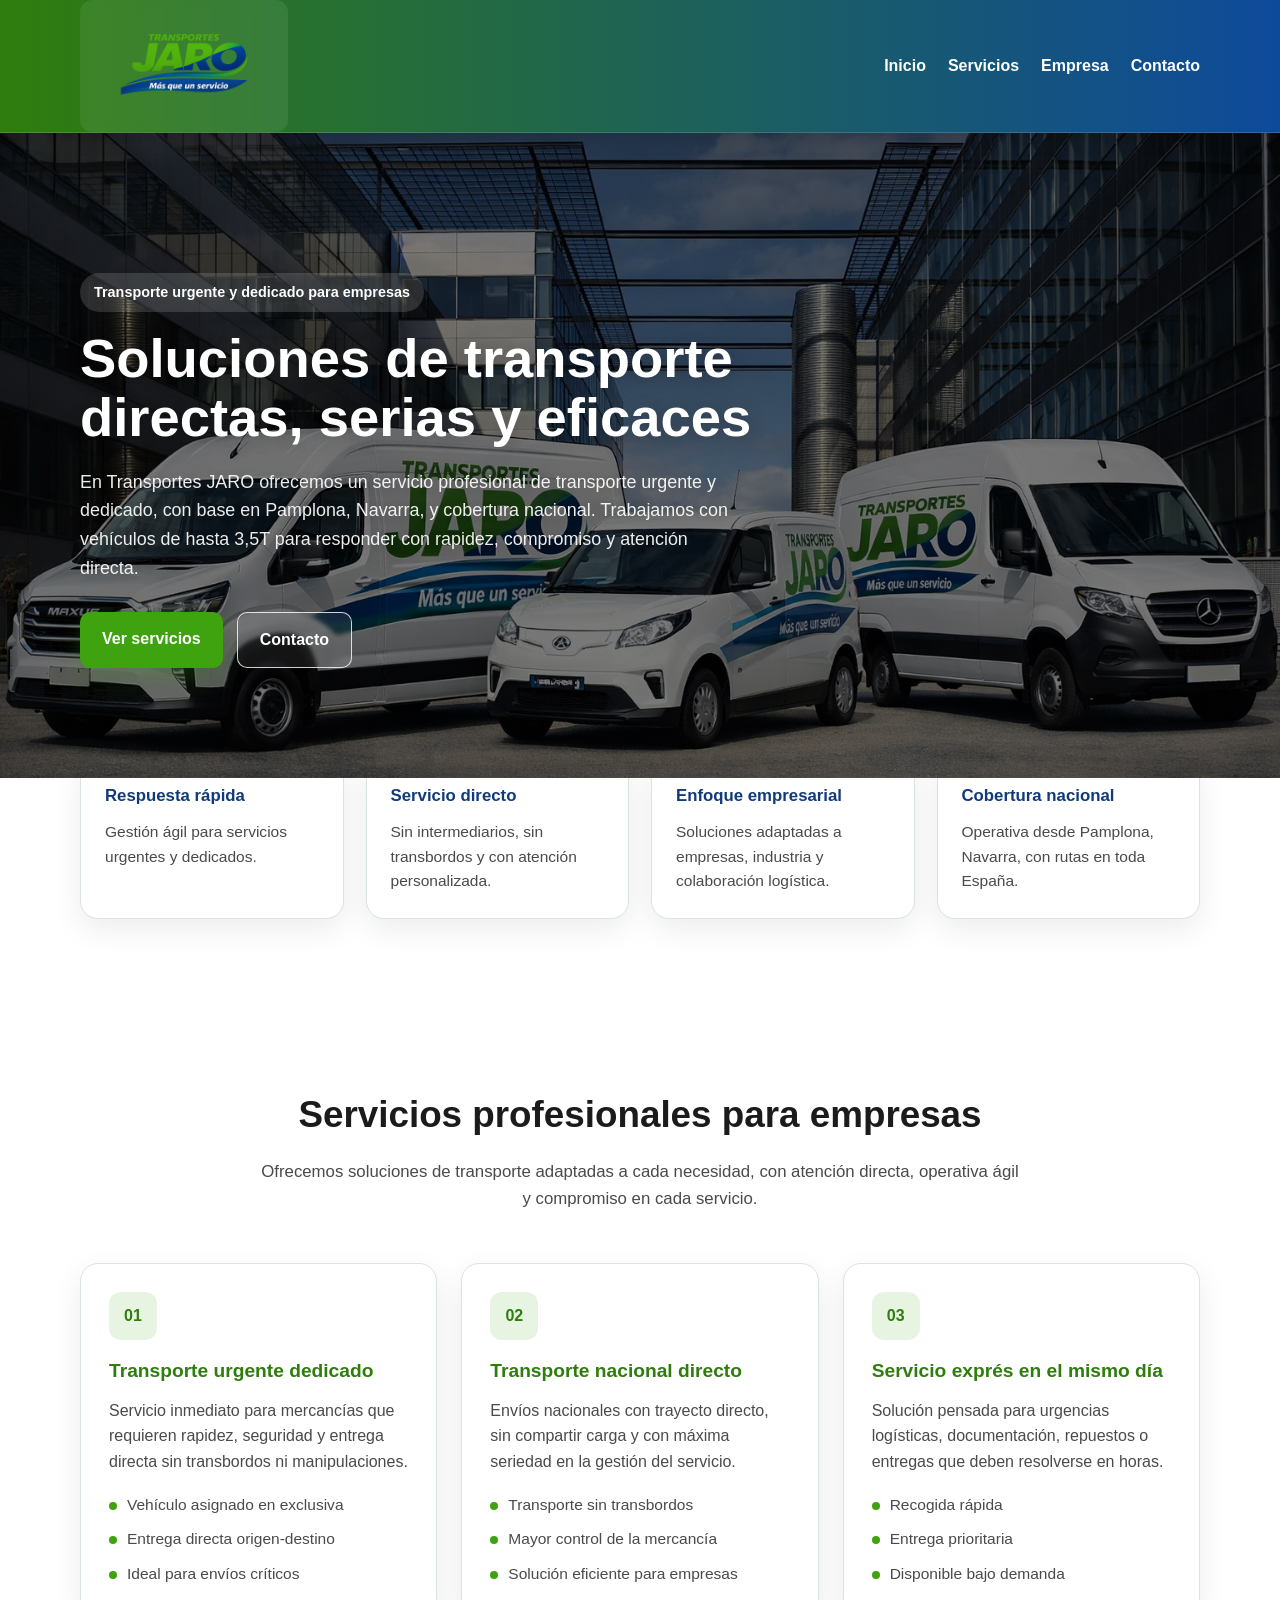
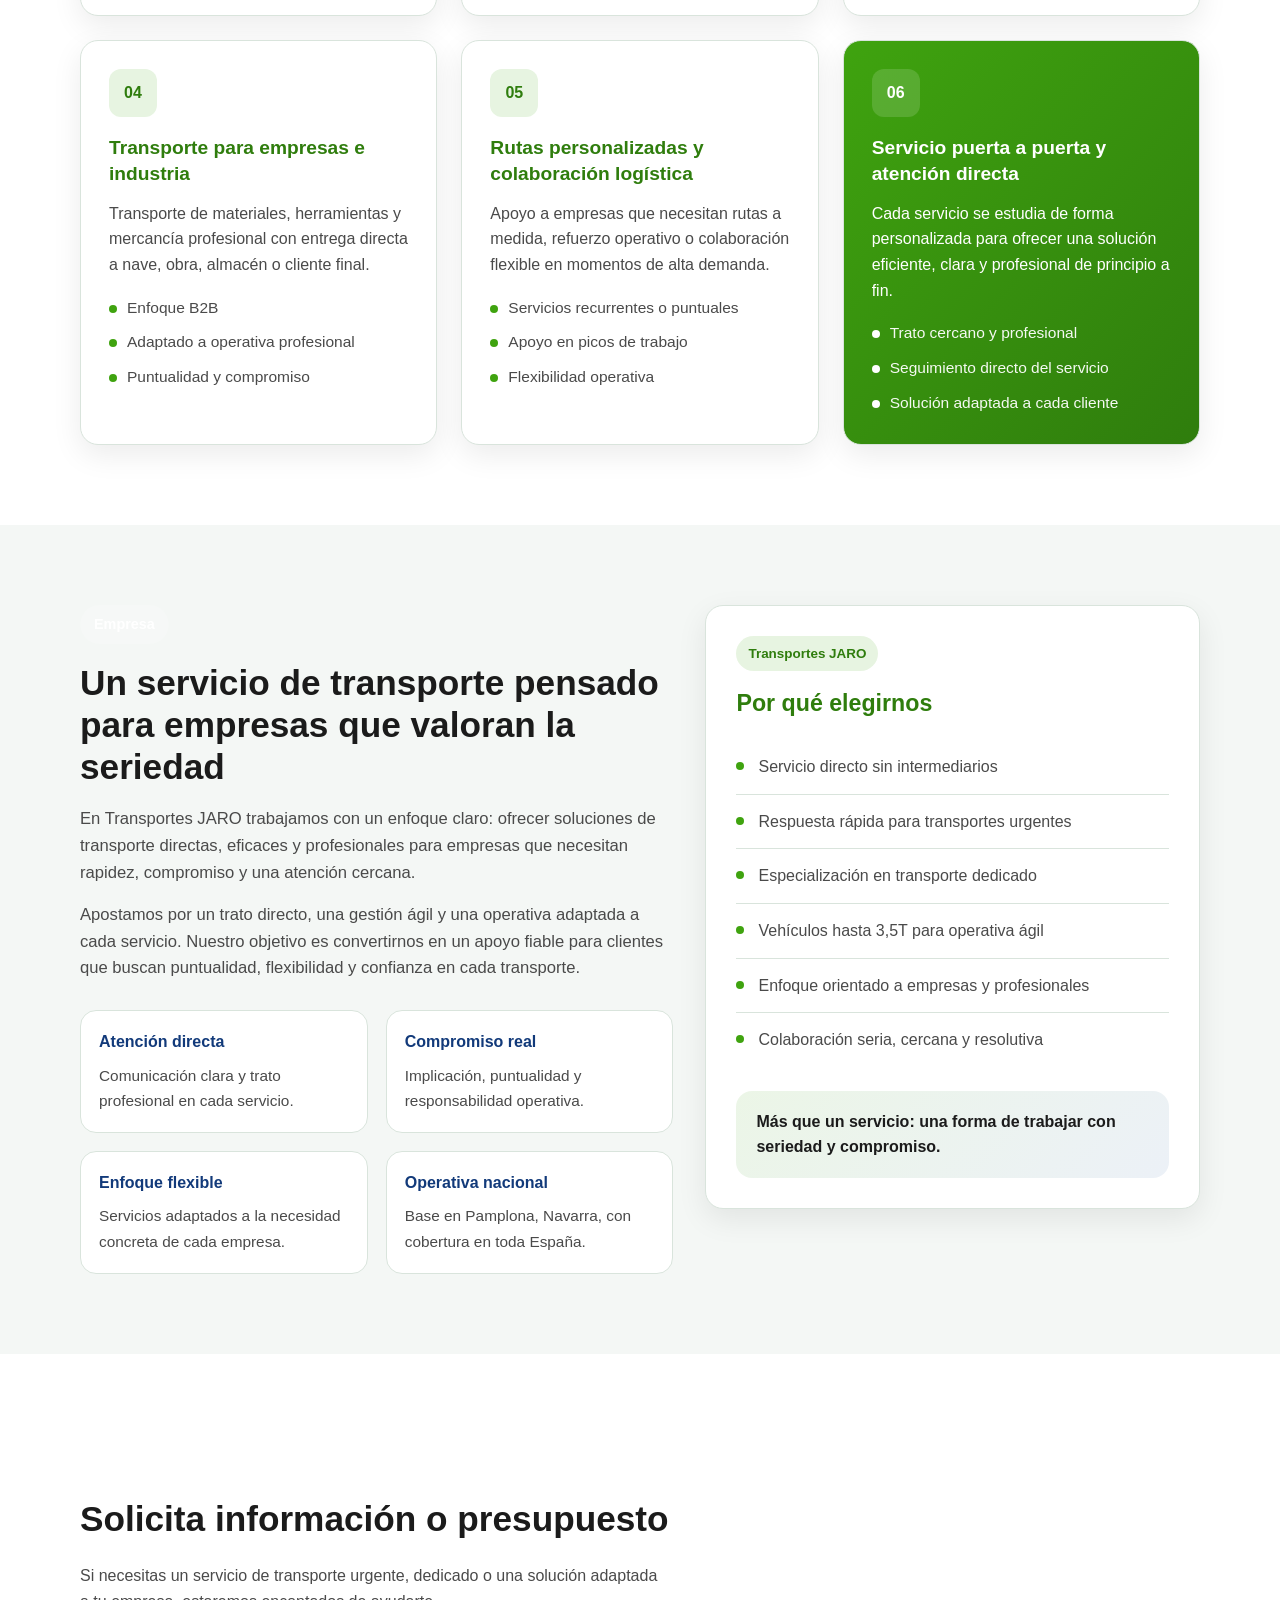
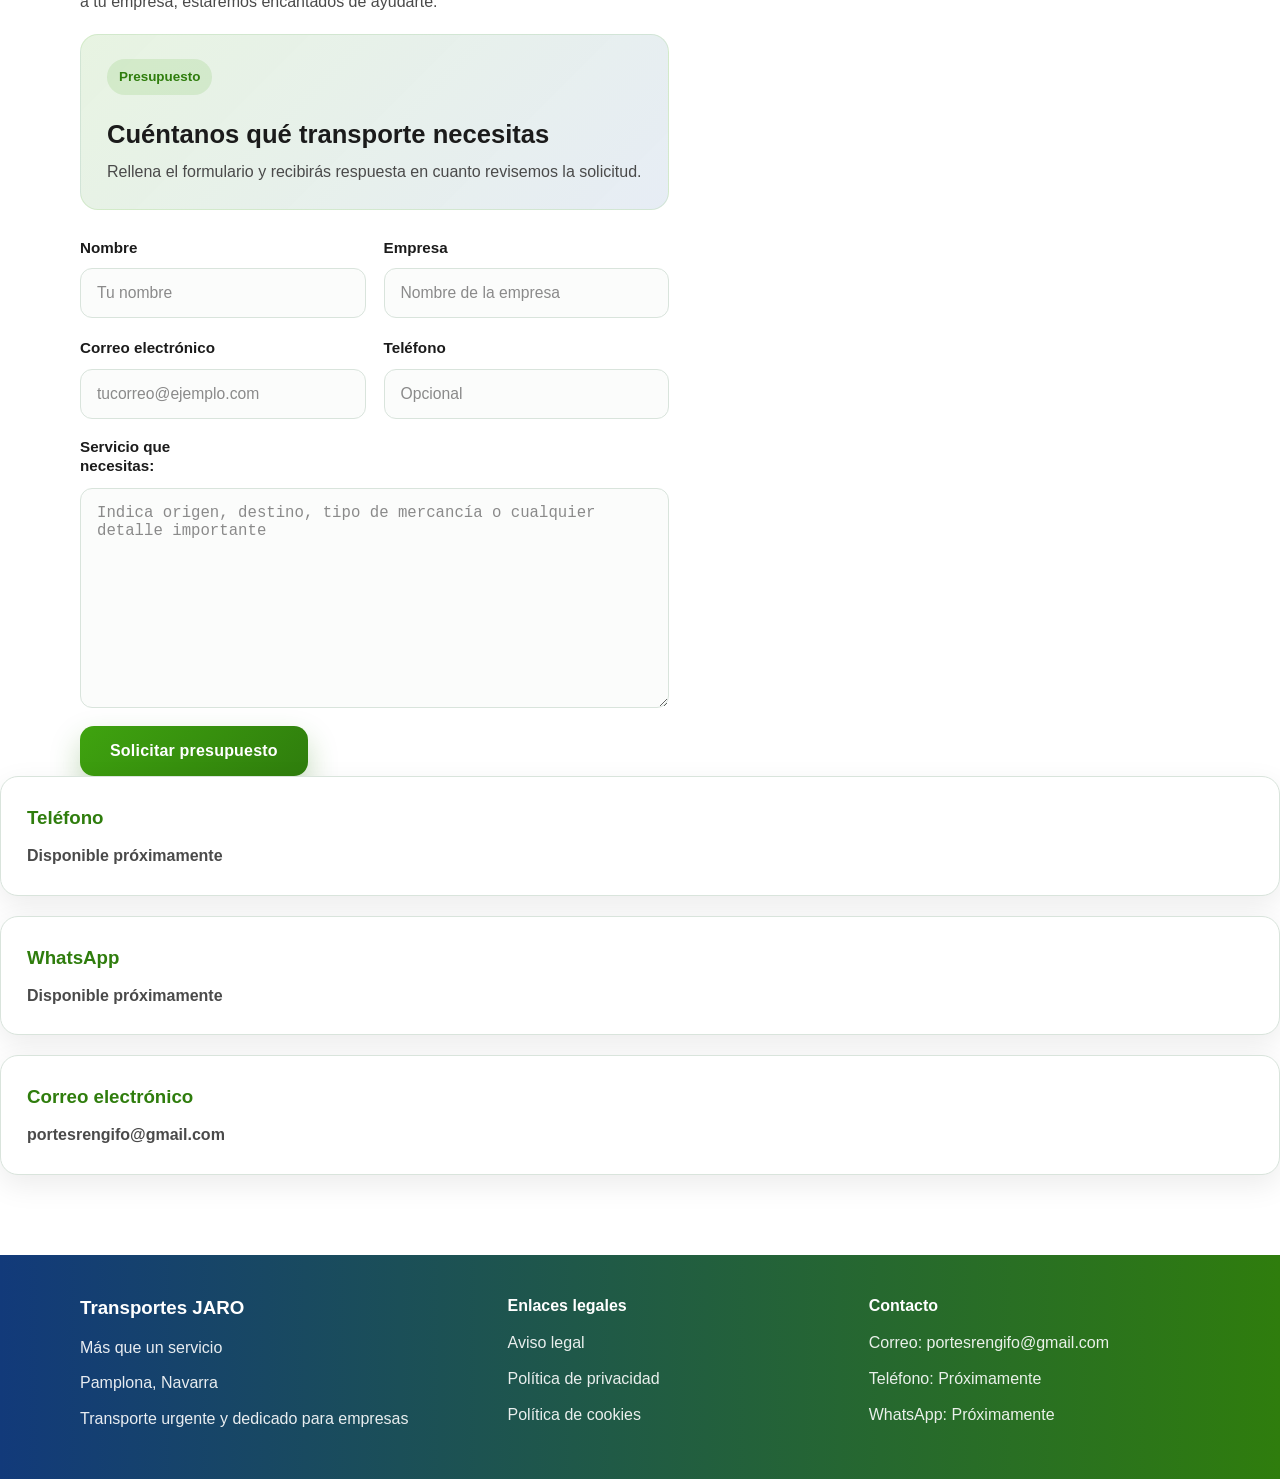
<file: index.html>
<!DOCTYPE html>
<html lang="es">
<head>
  <meta charset="UTF-8" />
  <meta name="viewport" content="width=device-width, initial-scale=1.0" />
  <title>Transportes JARO | Más que un servicio</title>
  <meta
    name="description"
    content="Transportes JARO ofrece transporte urgente y dedicado para empresas, con cobertura nacional desde Pamplona, Navarra. Servicio serio, directo y profesional con vehículos hasta 3,5T."
  />
  <link rel="stylesheet" href="styles.css" />
</head>
<body>
  <header class="header">
    <div class="container header-content">
      <div class="logo-area">
        <img src="images/logo-jaro.png" alt="Logo Transportes JARO" class="logo-image" />
      </div>

      <nav class="nav">
        <a href="#inicio">Inicio</a>
        <a href="#servicios">Servicios</a>
        <a href="#empresa">Empresa</a>
        <a href="#contacto">Contacto</a>
      </nav>
    </div>
  </header>

  <main>
<section class="hero" id="inicio">
  <div class="container hero-content">
    <div class="hero-text">
      <span class="tag">Transporte urgente y dedicado para empresas</span>
      <h2>Soluciones de transporte directas, serias y eficaces</h2>
      <p>
        En Transportes JARO ofrecemos un servicio profesional de transporte
        urgente y dedicado, con base en Pamplona, Navarra, y cobertura
        nacional. Trabajamos con vehículos de hasta 3,5T para responder con
        rapidez, compromiso y atención directa.
      </p>

      <div class="hero-buttons">
        <a href="#servicios" class="btn btn-primary">Ver servicios</a>
        <a href="#contacto" class="btn btn-secondary">Contacto</a>
      </div>
    </div>
  </div>
</section>

    <section class="trust-strip">
      <div class="container trust-strip-content">
        <div class="trust-item">
          <h3>Respuesta rápida</h3>
          <p>Gestión ágil para servicios urgentes y dedicados.</p>
        </div>

        <div class="trust-item">
          <h3>Servicio directo</h3>
          <p>Sin intermediarios, sin transbordos y con atención personalizada.</p>
        </div>

        <div class="trust-item">
          <h3>Enfoque empresarial</h3>
          <p>Soluciones adaptadas a empresas, industria y colaboración logística.</p>
        </div>

        <div class="trust-item">
          <h3>Cobertura nacional</h3>
          <p>Operativa desde Pamplona, Navarra, con rutas en toda España.</p>
        </div>
      </div>
    </section>

    <section class="services" id="servicios">
      <div class="container">
        <div class="section-heading">
          <span class="section-tag">Servicios</span>
          <h2>Servicios profesionales para empresas</h2>
          <p>
            Ofrecemos soluciones de transporte adaptadas a cada necesidad, con
            atención directa, operativa ágil y compromiso en cada servicio.
          </p>
        </div>

        <div class="services-grid">
          <article class="service-card">
            <div class="service-number">01</div>
            <h3>Transporte urgente dedicado</h3>
            <p>
              Servicio inmediato para mercancías que requieren rapidez, seguridad
              y entrega directa sin transbordos ni manipulaciones.
            </p>
            <ul class="service-list">
              <li>Vehículo asignado en exclusiva</li>
              <li>Entrega directa origen-destino</li>
              <li>Ideal para envíos críticos</li>
            </ul>
          </article>

          <article class="service-card">
            <div class="service-number">02</div>
            <h3>Transporte nacional directo</h3>
            <p>
              Envíos nacionales con trayecto directo, sin compartir carga y con
              máxima seriedad en la gestión del servicio.
            </p>
            <ul class="service-list">
              <li>Transporte sin transbordos</li>
              <li>Mayor control de la mercancía</li>
              <li>Solución eficiente para empresas</li>
            </ul>
          </article>

          <article class="service-card">
            <div class="service-number">03</div>
            <h3>Servicio exprés en el mismo día</h3>
            <p>
              Solución pensada para urgencias logísticas, documentación, repuestos
              o entregas que deben resolverse en horas.
            </p>
            <ul class="service-list">
              <li>Recogida rápida</li>
              <li>Entrega prioritaria</li>
              <li>Disponible bajo demanda</li>
            </ul>
          </article>

          <article class="service-card">
            <div class="service-number">04</div>
            <h3>Transporte para empresas e industria</h3>
            <p>
              Transporte de materiales, herramientas y mercancía profesional con
              entrega directa a nave, obra, almacén o cliente final.
            </p>
            <ul class="service-list">
              <li>Enfoque B2B</li>
              <li>Adaptado a operativa profesional</li>
              <li>Puntualidad y compromiso</li>
            </ul>
          </article>

          <article class="service-card">
            <div class="service-number">05</div>
            <h3>Rutas personalizadas y colaboración logística</h3>
            <p>
              Apoyo a empresas que necesitan rutas a medida, refuerzo operativo o
              colaboración flexible en momentos de alta demanda.
            </p>
            <ul class="service-list">
              <li>Servicios recurrentes o puntuales</li>
              <li>Apoyo en picos de trabajo</li>
              <li>Flexibilidad operativa</li>
            </ul>
          </article>

          <article class="service-card service-card-highlight">
            <div class="service-number service-number-light">06</div>
            <h3>Servicio puerta a puerta y atención directa</h3>
            <p>
              Cada servicio se estudia de forma personalizada para ofrecer una
              solución eficiente, clara y profesional de principio a fin.
            </p>
            <ul class="service-list service-list-light">
              <li>Trato cercano y profesional</li>
              <li>Seguimiento directo del servicio</li>
              <li>Solución adaptada a cada cliente</li>
            </ul>
          </article>
        </div>
      </div>
    </section>

    <section class="about" id="empresa">
      <div class="container about-content">
        <div class="about-text">
          <span class="section-tag">Empresa</span>
          <h2>Un servicio de transporte pensado para empresas que valoran la seriedad</h2>

          <p>
            En Transportes JARO trabajamos con un enfoque claro: ofrecer soluciones
            de transporte directas, eficaces y profesionales para empresas que
            necesitan rapidez, compromiso y una atención cercana.
          </p>

          <p>
            Apostamos por un trato directo, una gestión ágil y una operativa
            adaptada a cada servicio. Nuestro objetivo es convertirnos en un apoyo
            fiable para clientes que buscan puntualidad, flexibilidad y confianza en
            cada transporte.
          </p>

          <div class="about-features">
            <div class="about-feature">
              <strong>Atención directa</strong>
              <span>Comunicación clara y trato profesional en cada servicio.</span>
            </div>

            <div class="about-feature">
              <strong>Compromiso real</strong>
              <span>Implicación, puntualidad y responsabilidad operativa.</span>
            </div>

            <div class="about-feature">
              <strong>Enfoque flexible</strong>
              <span>Servicios adaptados a la necesidad concreta de cada empresa.</span>
            </div>

            <div class="about-feature">
              <strong>Operativa nacional</strong>
              <span>Base en Pamplona, Navarra, con cobertura en toda España.</span>
            </div>
          </div>
        </div>

        <div class="about-list-box">
          <div class="about-list-header">
            <span class="about-mini-tag">Transportes JARO</span>
            <h3>Por qué elegirnos</h3>
          </div>

          <ul>
            <li>Servicio directo sin intermediarios</li>
            <li>Respuesta rápida para transportes urgentes</li>
            <li>Especialización en transporte dedicado</li>
            <li>Vehículos hasta 3,5T para operativa ágil</li>
            <li>Enfoque orientado a empresas y profesionales</li>
            <li>Colaboración seria, cercana y resolutiva</li>
          </ul>

          <div class="about-quote">
            <p>Más que un servicio: una forma de trabajar con seriedad y compromiso.</p>
          </div>
        </div>
      </div>
    </section>

    <section class="contact" id="contacto">
      <div class="container contact-wrapper">
        <div class="contact-intro">
          <span class="section-tag">Contacto</span>
          <h2>Solicita información o presupuesto</h2>
          <p>
            Si necesitas un servicio de transporte urgente, dedicado o una solución
            adaptada a tu empresa, estaremos encantados de ayudarte.
          </p>

          <div class="contact-cta">
            <span class="contact-form-tag">Presupuesto</span>
            <h3>Cuéntanos qué transporte necesitas</h3>
            <p>Rellena el formulario y recibirás respuesta en cuanto revisemos la solicitud.</p>
          </div>


            <form action="https://formsubmit.co/portesrengifo@gmail.com" method="POST" class="contact-form">
              <input type="hidden" name="_captcha" value="false">
              <input type="hidden" name="_next" value="https://tupagina.com/gracias.html">

              <div class="form-row">
                <div class="form-group">
                  <label for="nombre">Nombre</label>
                  <input type="text" id="nombre" name="nombre" placeholder="Tu nombre" required>
                </div>

                <div class="form-group">
                  <label for="empresa">Empresa</label>
                  <input type="text" id="empresa" name="empresa" placeholder="Nombre de la empresa">
                </div>
              </div>

              <div class="form-row">
                <div class="form-group">
                  <label for="email">Correo electrónico</label>
                  <input type="email" id="email" name="email" placeholder="tucorreo@ejemplo.com" required>
                </div>

                <div class="form-group">
                  <label for="telefono">Teléfono</label>
                  <input type="text" id="telefono" name="telefono" placeholder="Opcional">
                </div>
              </div>

              <div class="form-group form-group-full">
                <label for="mensaje">Servicio que<br>necesitas:</label>
                <textarea
                  id="mensaje"
                  name="mensaje"
                  placeholder="Indica origen, destino, tipo de mercancía o cualquier detalle importante"
                  required
                ></textarea>
              </div>

              <button type="submit" class="contact-form-button">Solicitar presupuesto</button>
            </form>
          </div>
        </div>

        <div class="contact-cards">
          <div class="contact-card">
            <h3>Teléfono</h3>
            <p>Disponible próximamente</p>
          </div>

          <div class="contact-card">
            <h3>WhatsApp</h3>
            <p>Disponible próximamente</p>
          </div>

          <div class="contact-card">
            <h3>Correo electrónico</h3>
            <p>portesrengifo@gmail.com</p>
          </div>
        </div>
      </div>
    </section>
  </main>

<footer class="footer">
  <div class="container footer-content">
    <div class="footer-brand">
      <h3>Transportes JARO</h3>
      <p>Más que un servicio</p>
      <p>Pamplona, Navarra</p>
      <p>Transporte urgente y dedicado para empresas</p>
    </div>

    <div class="footer-links">
      <h4>Enlaces legales</h4>
      <a href="aviso-legal.html">Aviso legal</a>
      <a href="privacidad.html">Política de privacidad</a>
      <a href="cookies.html">Política de cookies</a>
    </div>

    <div class="footer-contact">
      <h4>Contacto</h4>
      <p>Correo: portesrengifo@gmail.com</p>
      <p>Teléfono: Próximamente</p>
      <p>WhatsApp: Próximamente</p>
    </div>
  </div>
</footer>

  <script src="script.js"></script>
</body>
</html>
</file>
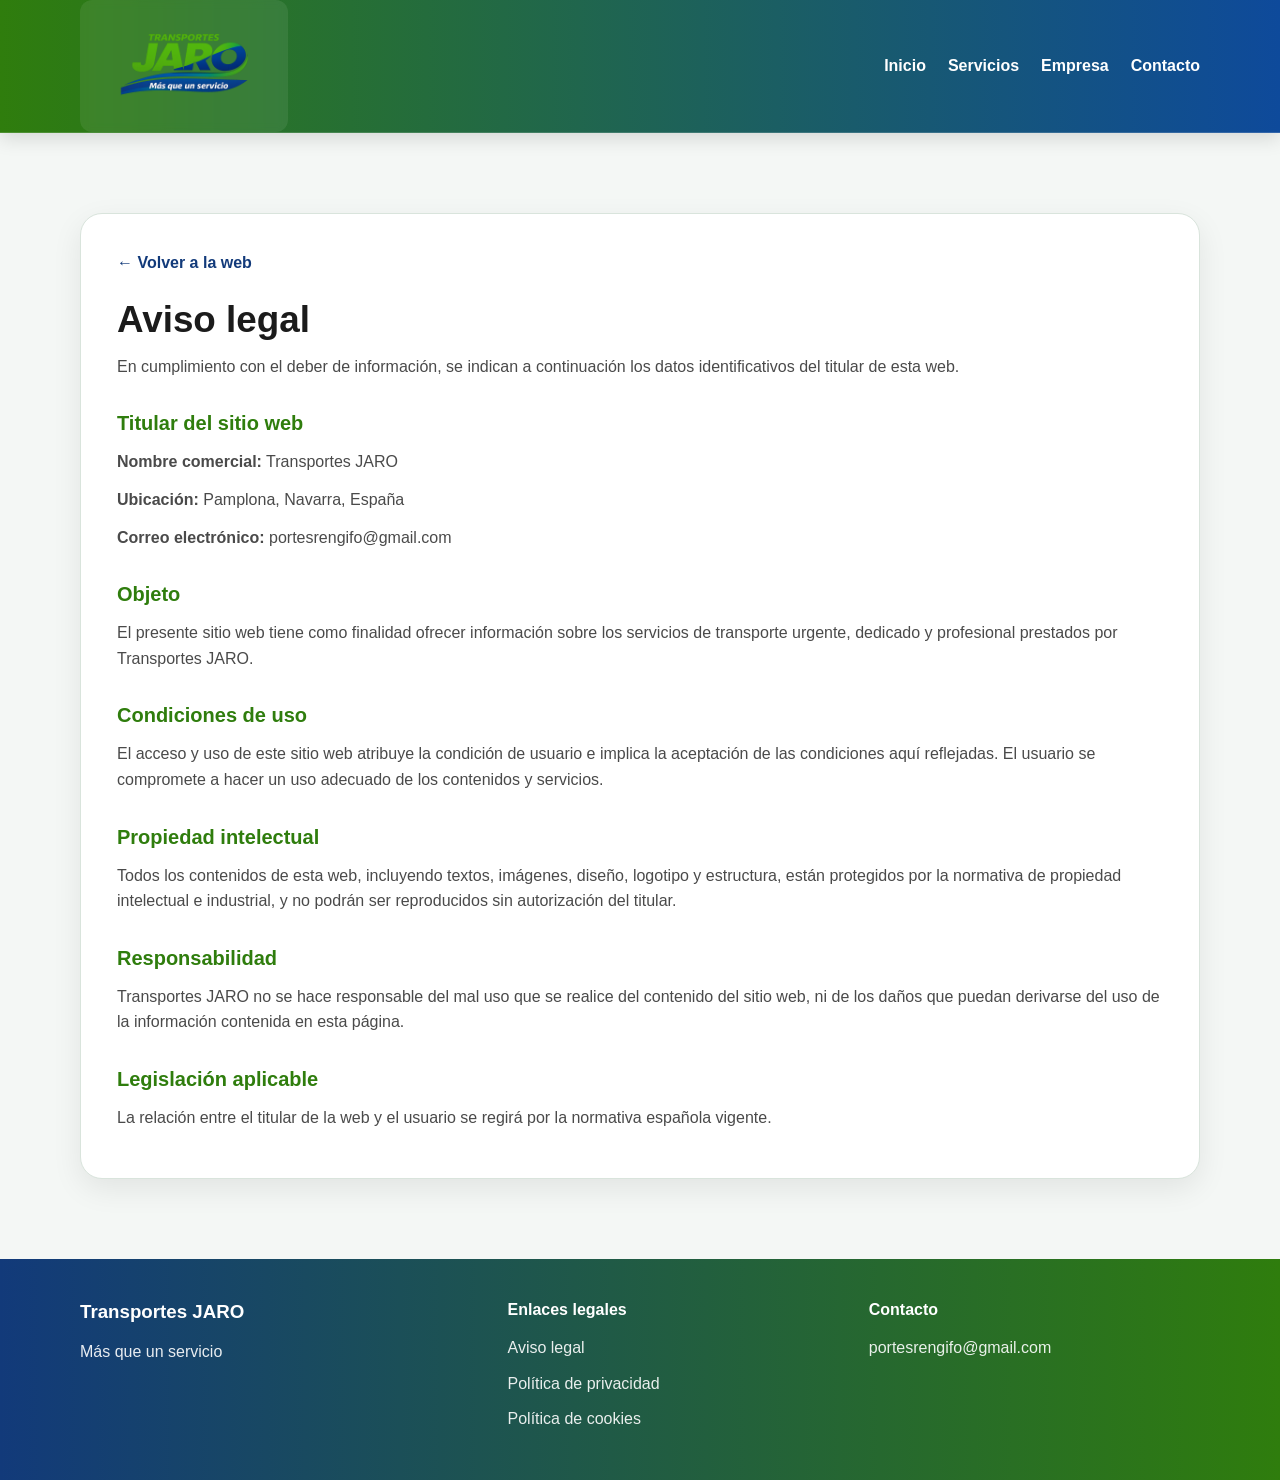
<file: aviso-legal.html>
<!DOCTYPE html>
<html lang="es">
<head>
  <meta charset="UTF-8" />
  <meta name="viewport" content="width=device-width, initial-scale=1.0" />
  <title>Aviso legal | Transportes JARO</title>
  <meta name="description" content="Aviso legal de Transportes JARO." />
  <link rel="stylesheet" href="styles.css" />
</head>
<body>
  <header class="header">
    <div class="container header-content">
      <div class="logo-area">
        <img src="images/logo-jaro.png" alt="Logo Transportes JARO" class="logo-image" />
      </div>

      <nav class="nav">
        <a href="index.html#inicio">Inicio</a>
        <a href="index.html#servicios">Servicios</a>
        <a href="index.html#empresa">Empresa</a>
        <a href="index.html#contacto">Contacto</a>
      </nav>
    </div>
  </header>

  <main class="legal-page">
    <div class="container">
      <div class="legal-box">
        <a href="index.html" class="legal-top-link">← Volver a la web</a>
        <h1>Aviso legal</h1>

        <p>
          En cumplimiento con el deber de información, se indican a continuación
          los datos identificativos del titular de esta web.
        </p>

        <h2>Titular del sitio web</h2>
        <p><strong>Nombre comercial:</strong> Transportes JARO</p>
        <p><strong>Ubicación:</strong> Pamplona, Navarra, España</p>
        <p><strong>Correo electrónico:</strong> portesrengifo@gmail.com</p>

        <h2>Objeto</h2>
        <p>
          El presente sitio web tiene como finalidad ofrecer información sobre
          los servicios de transporte urgente, dedicado y profesional prestados
          por Transportes JARO.
        </p>

        <h2>Condiciones de uso</h2>
        <p>
          El acceso y uso de este sitio web atribuye la condición de usuario e
          implica la aceptación de las condiciones aquí reflejadas. El usuario
          se compromete a hacer un uso adecuado de los contenidos y servicios.
        </p>

        <h2>Propiedad intelectual</h2>
        <p>
          Todos los contenidos de esta web, incluyendo textos, imágenes,
          diseño, logotipo y estructura, están protegidos por la normativa de
          propiedad intelectual e industrial, y no podrán ser reproducidos sin
          autorización del titular.
        </p>

        <h2>Responsabilidad</h2>
        <p>
          Transportes JARO no se hace responsable del mal uso que se realice del
          contenido del sitio web, ni de los daños que puedan derivarse del uso
          de la información contenida en esta página.
        </p>

        <h2>Legislación aplicable</h2>
        <p>
          La relación entre el titular de la web y el usuario se regirá por la
          normativa española vigente.
        </p>
      </div>
    </div>
  </main>

  <footer class="footer">
    <div class="container footer-content">
      <div class="footer-brand">
        <h3>Transportes JARO</h3>
        <p>Más que un servicio</p>
      </div>

      <div class="footer-links">
        <h4>Enlaces legales</h4>
        <a href="aviso-legal.html">Aviso legal</a>
        <a href="privacidad.html">Política de privacidad</a>
        <a href="cookies.html">Política de cookies</a>
      </div>

      <div class="footer-contact">
        <h4>Contacto</h4>
        <p>portesrengifo@gmail.com</p>
      </div>
    </div>
  </footer>
</body>
</html>
</file>
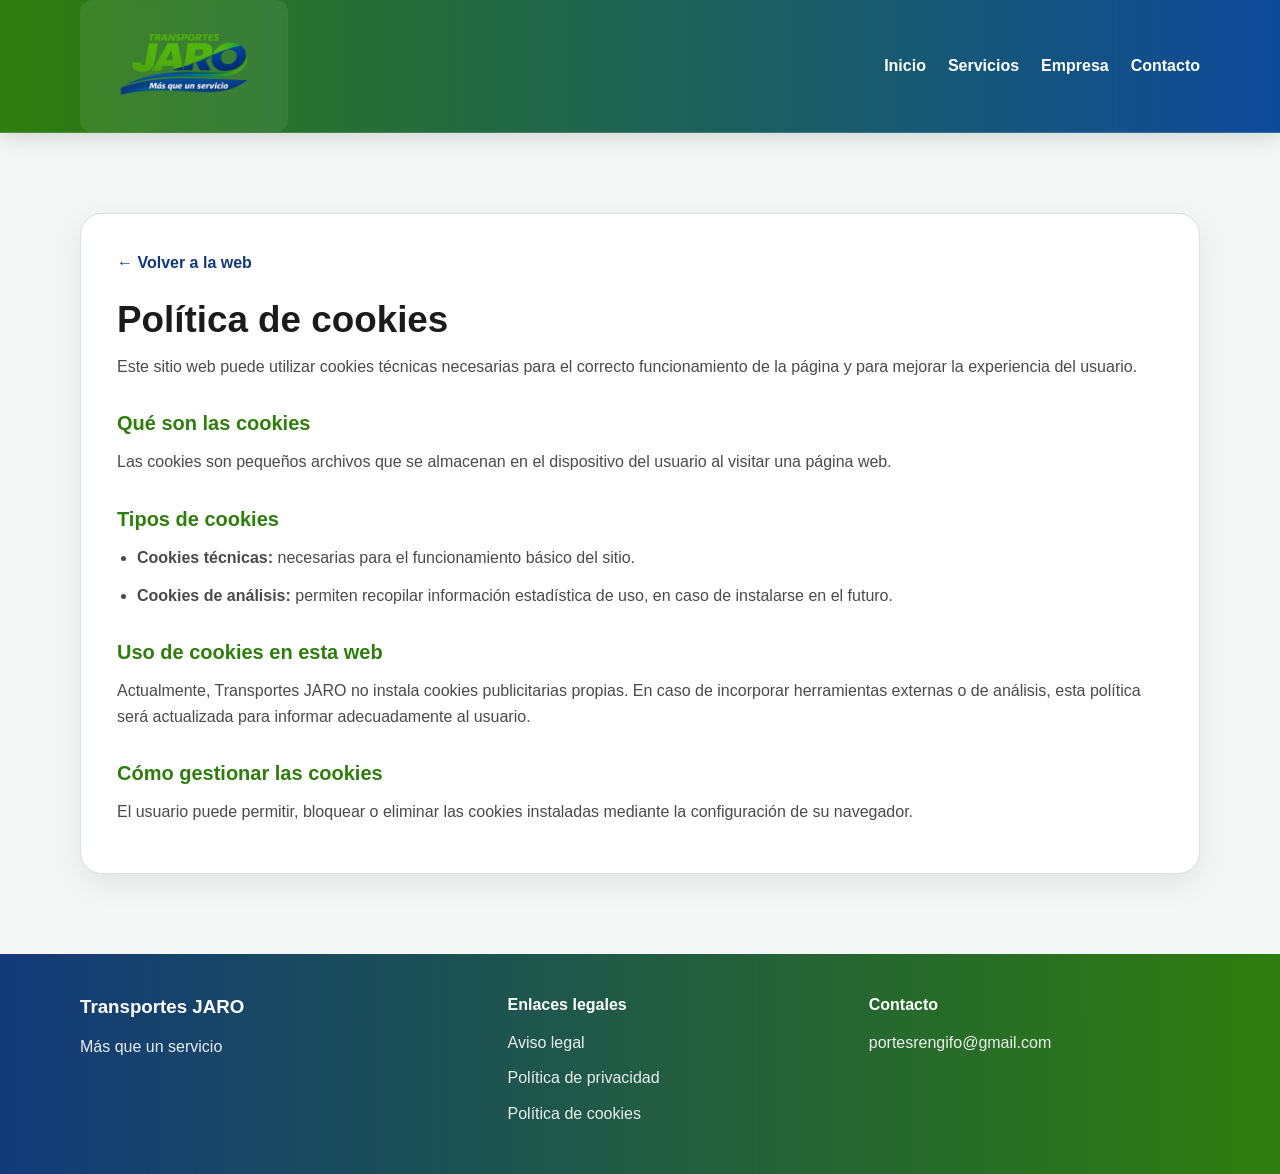
<file: cookies.html>
<!DOCTYPE html>
<html lang="es">
<head>
  <meta charset="UTF-8" />
  <meta name="viewport" content="width=device-width, initial-scale=1.0" />
  <title>Política de cookies | Transportes JARO</title>
  <meta name="description" content="Política de cookies de Transportes JARO." />
  <link rel="stylesheet" href="styles.css" />
</head>
<body>
  <header class="header">
    <div class="container header-content">
      <div class="logo-area">
        <img src="images/logo-jaro.png" alt="Logo Transportes JARO" class="logo-image" />
      </div>

      <nav class="nav">
        <a href="index.html#inicio">Inicio</a>
        <a href="index.html#servicios">Servicios</a>
        <a href="index.html#empresa">Empresa</a>
        <a href="index.html#contacto">Contacto</a>
      </nav>
    </div>
  </header>

  <main class="legal-page">
    <div class="container">
      <div class="legal-box">
        <a href="index.html" class="legal-top-link">← Volver a la web</a>
        <h1>Política de cookies</h1>

        <p>
          Este sitio web puede utilizar cookies técnicas necesarias para el
          correcto funcionamiento de la página y para mejorar la experiencia del
          usuario.
        </p>

        <h2>Qué son las cookies</h2>
        <p>
          Las cookies son pequeños archivos que se almacenan en el dispositivo
          del usuario al visitar una página web.
        </p>

        <h2>Tipos de cookies</h2>
        <ul>
          <li><strong>Cookies técnicas:</strong> necesarias para el funcionamiento básico del sitio.</li>
          <li><strong>Cookies de análisis:</strong> permiten recopilar información estadística de uso, en caso de instalarse en el futuro.</li>
        </ul>

        <h2>Uso de cookies en esta web</h2>
        <p>
          Actualmente, Transportes JARO no instala cookies publicitarias propias.
          En caso de incorporar herramientas externas o de análisis, esta política
          será actualizada para informar adecuadamente al usuario.
        </p>

        <h2>Cómo gestionar las cookies</h2>
        <p>
          El usuario puede permitir, bloquear o eliminar las cookies instaladas
          mediante la configuración de su navegador.
        </p>
      </div>
    </div>
  </main>

  <footer class="footer">
    <div class="container footer-content">
      <div class="footer-brand">
        <h3>Transportes JARO</h3>
        <p>Más que un servicio</p>
      </div>

      <div class="footer-links">
        <h4>Enlaces legales</h4>
        <a href="aviso-legal.html">Aviso legal</a>
        <a href="privacidad.html">Política de privacidad</a>
        <a href="cookies.html">Política de cookies</a>
      </div>

      <div class="footer-contact">
        <h4>Contacto</h4>
        <p>portesrengifo@gmail.com</p>
      </div>
    </div>
  </footer>
</body>
</html>
</file>
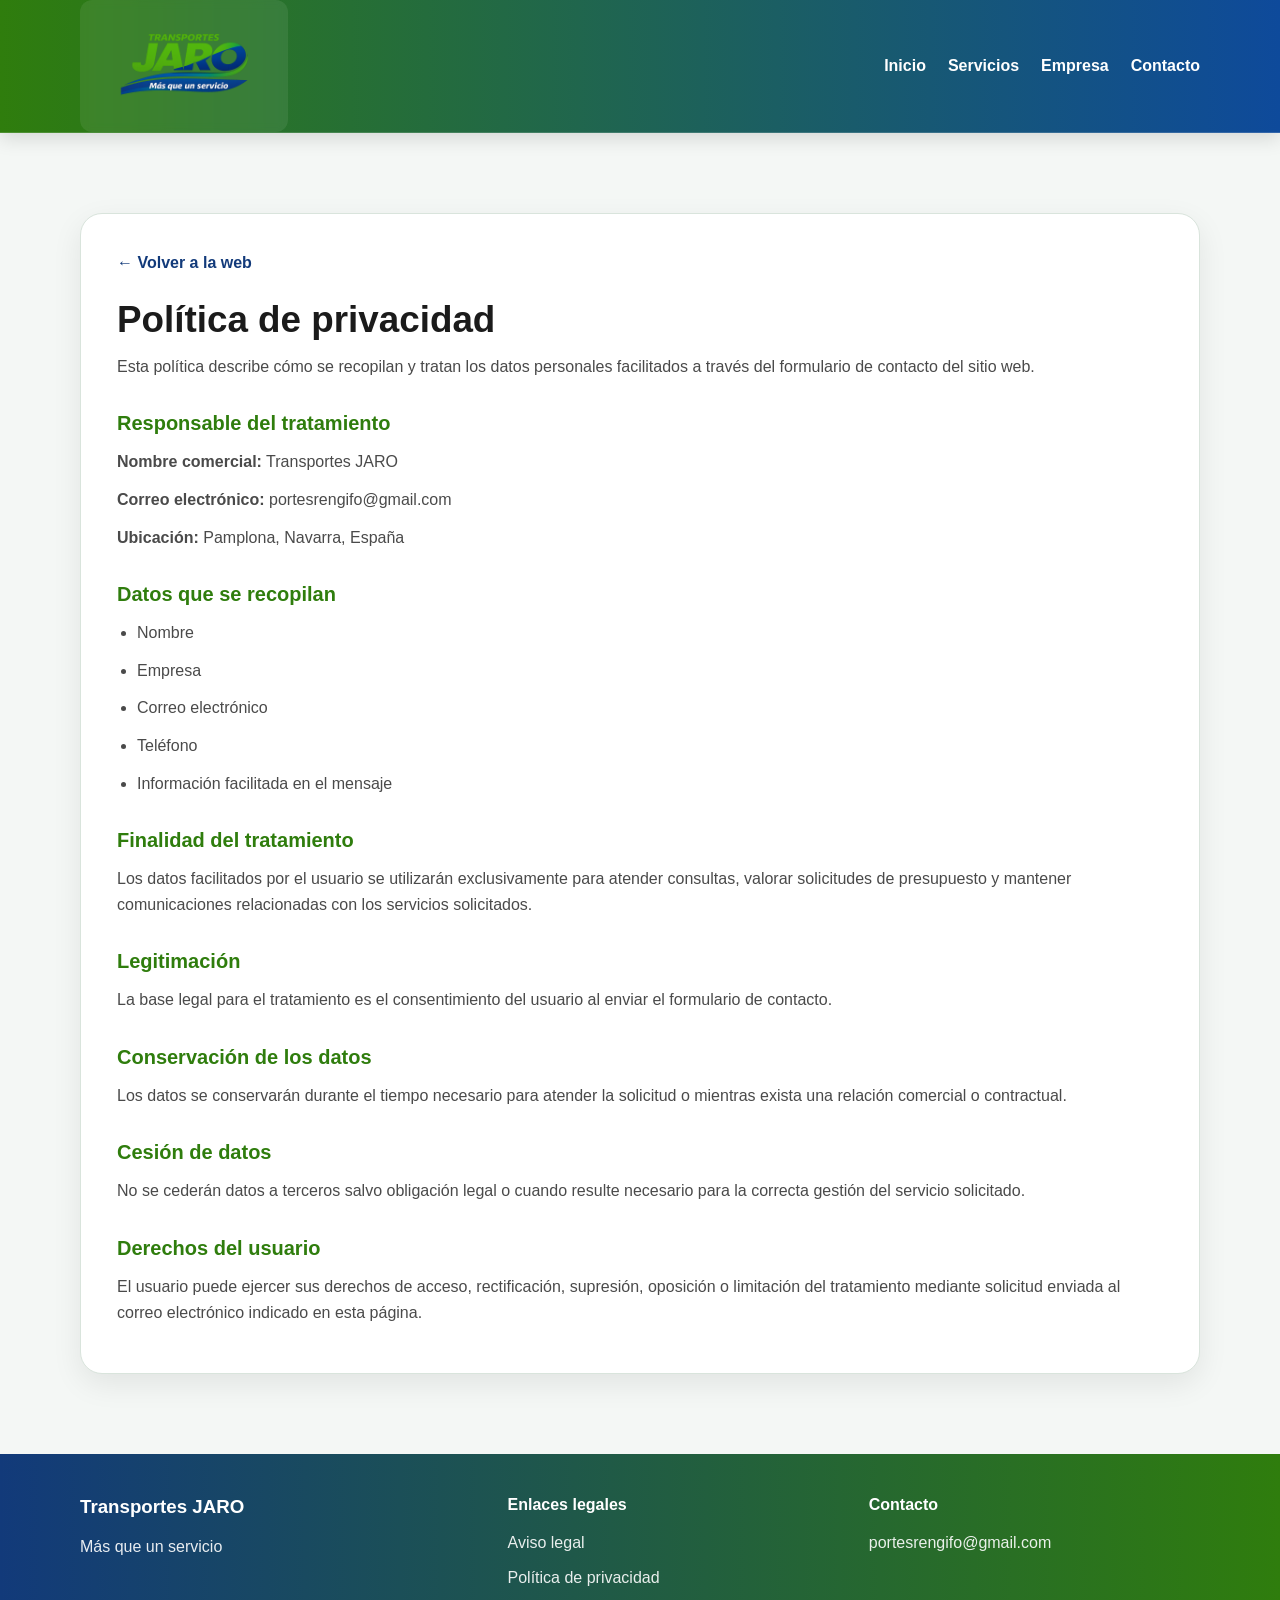
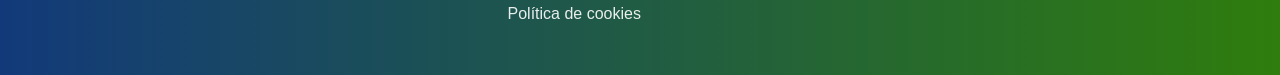
<file: privacidad.html>
<!DOCTYPE html>
<html lang="es">
<head>
  <meta charset="UTF-8" />
  <meta name="viewport" content="width=device-width, initial-scale=1.0" />
  <title>Política de privacidad | Transportes JARO</title>
  <meta name="description" content="Política de privacidad de Transportes JARO." />
  <link rel="stylesheet" href="styles.css" />
</head>
<body>
  <header class="header">
    <div class="container header-content">
      <div class="logo-area">
        <img src="images/logo-jaro.png" alt="Logo Transportes JARO" class="logo-image" />
      </div>

      <nav class="nav">
        <a href="index.html#inicio">Inicio</a>
        <a href="index.html#servicios">Servicios</a>
        <a href="index.html#empresa">Empresa</a>
        <a href="index.html#contacto">Contacto</a>
      </nav>
    </div>
  </header>

  <main class="legal-page">
    <div class="container">
      <div class="legal-box">
        <a href="index.html" class="legal-top-link">← Volver a la web</a>
        <h1>Política de privacidad</h1>

        <p>
          Esta política describe cómo se recopilan y tratan los datos personales
          facilitados a través del formulario de contacto del sitio web.
        </p>

        <h2>Responsable del tratamiento</h2>
        <p><strong>Nombre comercial:</strong> Transportes JARO</p>
        <p><strong>Correo electrónico:</strong> portesrengifo@gmail.com</p>
        <p><strong>Ubicación:</strong> Pamplona, Navarra, España</p>

        <h2>Datos que se recopilan</h2>
        <ul>
          <li>Nombre</li>
          <li>Empresa</li>
          <li>Correo electrónico</li>
          <li>Teléfono</li>
          <li>Información facilitada en el mensaje</li>
        </ul>

        <h2>Finalidad del tratamiento</h2>
        <p>
          Los datos facilitados por el usuario se utilizarán exclusivamente para
          atender consultas, valorar solicitudes de presupuesto y mantener
          comunicaciones relacionadas con los servicios solicitados.
        </p>

        <h2>Legitimación</h2>
        <p>
          La base legal para el tratamiento es el consentimiento del usuario al
          enviar el formulario de contacto.
        </p>

        <h2>Conservación de los datos</h2>
        <p>
          Los datos se conservarán durante el tiempo necesario para atender la
          solicitud o mientras exista una relación comercial o contractual.
        </p>

        <h2>Cesión de datos</h2>
        <p>
          No se cederán datos a terceros salvo obligación legal o cuando resulte
          necesario para la correcta gestión del servicio solicitado.
        </p>

        <h2>Derechos del usuario</h2>
        <p>
          El usuario puede ejercer sus derechos de acceso, rectificación,
          supresión, oposición o limitación del tratamiento mediante solicitud
          enviada al correo electrónico indicado en esta página.
        </p>
      </div>
    </div>
  </main>

  <footer class="footer">
    <div class="container footer-content">
      <div class="footer-brand">
        <h3>Transportes JARO</h3>
        <p>Más que un servicio</p>
      </div>

      <div class="footer-links">
        <h4>Enlaces legales</h4>
        <a href="aviso-legal.html">Aviso legal</a>
        <a href="privacidad.html">Política de privacidad</a>
        <a href="cookies.html">Política de cookies</a>
      </div>

      <div class="footer-contact">
        <h4>Contacto</h4>
        <p>portesrengifo@gmail.com</p>
      </div>
    </div>
  </footer>
</body>
</html>
</file>
<file: styles.css>
* {
  margin: 0;
  padding: 0;
  box-sizing: border-box;
}

:root {
  --color-white: #ffffff;
  --color-dark: #1b1b1b;
  --color-text: #4a4a4a;
  --color-green: #3fa30f;
  --color-green-dark: #2f7d0d;
  --color-blue: #0e4a9b;
  --color-blue-dark: #123a7a;
  --color-light-bg: #f4f7f5;
  --color-border: #d9e4dc;
  --shadow-soft: 0 10px 30px rgba(0, 0, 0, 0.08);
}

html {
  scroll-behavior: smooth;
}

body {
  font-family: Arial, Helvetica, sans-serif;
  background-color: var(--color-white);
  color: var(--color-dark);
  line-height: 1.6;
}

.container {
  width: min(1120px, 92%);
  margin: 0 auto;
}

.header {
  background: linear-gradient(90deg, #2f7d0d, #0e4a9b);
  border-bottom: 1px solid rgba(255, 255, 255, 0.15);
  position: sticky;
  top: 0;
  z-index: 1000;
  box-shadow: 0 6px 18px rgba(0, 0, 0, 0.12);
}

.header-content {
  min-height: 80px;
  display: flex;
  align-items: center;
  justify-content: space-between;
  gap: 20px;
}

.logo-area {
  display: flex;
  align-items: center;
  background-color: rgba(255, 255, 255, 0.08);
  padding: 6px 14px;
  border-radius: 12px;
  backdrop-filter: blur(4px);
}

.logo-image {
  height: 120px;
  width: auto;
  display: block;
}

.nav {
  display: flex;
  gap: 22px;
  flex-wrap: wrap;
}

.nav a {
  text-decoration: none;
  color: var(--color-white);
  font-weight: 700;
  transition: 0.2s ease;
}

.nav a:hover {
  color: rgba(255, 255, 255, 0.8);
}

.hero {
  position: relative;
  padding: 140px 0 110px;
  background:
    linear-gradient(rgba(0, 0, 0, 0.52), rgba(0, 0, 0, 0.52)),
    url("images/hero-furgonetas.png");
  background-size: cover;
  background-position: center center;
  background-repeat: no-repeat;
  color: var(--color-white);
}

.hero-content {
  display: grid;
  grid-template-columns: 1fr;
  gap: 40px;
  align-items: center;
}

.tag,
.section-tag {
  display: inline-block;
  background-color: rgba(255, 255, 255, 0.14);
  color: var(--color-white);
  padding: 8px 14px;
  border-radius: 999px;
  font-size: 0.9rem;
  font-weight: 700;
  margin-bottom: 18px;
}

.hero-text {
  max-width: 760px;
}

.hero-text h2 {
  font-size: 3.4rem;
  line-height: 1.08;
  margin-bottom: 20px;
  color: var(--color-white);
  text-shadow: 0 3px 18px rgba(0, 0, 0, 0.22);
}

.hero-text p {
  font-size: 1.12rem;
  color: rgba(255, 255, 255, 0.92);
  margin-bottom: 30px;
  max-width: 650px;
  text-shadow: 0 2px 12px rgba(0, 0, 0, 0.18);
}

.hero-buttons {
  display: flex;
  gap: 14px;
  flex-wrap: wrap;
}

.btn {
  display: inline-block;
  text-decoration: none;
  padding: 14px 22px;
  border-radius: 10px;
  font-weight: 700;
  transition: 0.2s ease;
}

.btn-primary {
  background-color: var(--color-green);
  color: var(--color-white);
  box-shadow: 0 10px 24px rgba(47, 125, 13, 0.28);
}

.btn-primary:hover {
  background-color: var(--color-green-dark);
  transform: translateY(-1px);
}

.btn-secondary {
  border: 1px solid rgba(255, 255, 255, 0.8);
  color: var(--color-white);
  background-color: rgba(255, 255, 255, 0.08);
  backdrop-filter: blur(2px);
}

.btn-secondary:hover {
  background-color: rgba(255, 255, 255, 0.14);
}

.trust-strip {
  margin-top: -20px;
  padding: 0 0 30px;
}

.trust-strip-content {
  display: grid;
  grid-template-columns: repeat(4, 1fr);
  gap: 22px;
}

.trust-item {
  background-color: var(--color-white);
  border: 1px solid var(--color-border);
  border-radius: 18px;
  padding: 24px;
  box-shadow: var(--shadow-soft);
}

.trust-item h3 {
  color: var(--color-blue-dark);
  font-size: 1.05rem;
  margin-bottom: 10px;
}

.trust-item p {
  color: var(--color-text);
  font-size: 0.97rem;
}

.services,
.about,
.contact {
  padding: 80px 0;
}

.section-heading {
  text-align: center;
  max-width: 760px;
  margin: 0 auto 50px;
}

.section-heading h2 {
  font-size: 2.3rem;
  margin-bottom: 14px;
}

.section-heading p {
  color: var(--color-text);
  font-size: 1.05rem;
}

.services-grid {
  display: grid;
  grid-template-columns: repeat(3, 1fr);
  gap: 24px;
}

.service-card {
  background-color: var(--color-white);
  border: 1px solid var(--color-border);
  border-radius: 18px;
  padding: 28px;
  box-shadow: var(--shadow-soft);
}

.service-number {
  width: 48px;
  height: 48px;
  border-radius: 12px;
  background-color: rgba(63, 163, 15, 0.12);
  color: var(--color-green-dark);
  display: flex;
  align-items: center;
  justify-content: center;
  font-weight: 800;
  font-size: 1rem;
  margin-bottom: 18px;
}

.service-number-light {
  background-color: rgba(255, 255, 255, 0.14);
  color: var(--color-white);
}

.service-card h3 {
  margin-bottom: 14px;
  color: var(--color-green-dark);
  font-size: 1.2rem;
  line-height: 1.35;
}

.service-card p {
  color: var(--color-text);
  margin-bottom: 18px;
}

.service-list {
  list-style: none;
  display: grid;
  gap: 10px;
}

.service-list li {
  position: relative;
  padding-left: 18px;
  color: var(--color-text);
  font-size: 0.97rem;
}

.service-list li::before {
  content: "";
  width: 8px;
  height: 8px;
  border-radius: 50%;
  background-color: var(--color-green);
  position: absolute;
  left: 0;
  top: 9px;
}

.service-card-highlight {
  background: linear-gradient(135deg, var(--color-green), var(--color-green-dark));
}

.service-card-highlight h3,
.service-card-highlight p {
  color: var(--color-white);
}

.service-list-light li {
  color: rgba(255, 255, 255, 0.95);
}

.service-list-light li::before {
  background-color: var(--color-white);
}

.about {
  background-color: var(--color-light-bg);
}

.about-content {
  display: grid;
  grid-template-columns: 1.2fr 1fr;
  gap: 32px;
  align-items: start;
}

.about-text h2 {
  font-size: 2.2rem;
  margin-bottom: 18px;
  line-height: 1.2;
}

.about-text p {
  color: var(--color-text);
  margin-bottom: 16px;
  font-size: 1.04rem;
}

.about-features {
  display: grid;
  grid-template-columns: 1fr 1fr;
  gap: 18px;
  margin-top: 28px;
}

.about-feature {
  background-color: var(--color-white);
  border: 1px solid var(--color-border);
  border-radius: 16px;
  padding: 18px;
}

.about-feature strong {
  display: block;
  color: var(--color-blue-dark);
  font-size: 1rem;
  margin-bottom: 8px;
}

.about-feature span {
  color: var(--color-text);
  font-size: 0.96rem;
  line-height: 1.5;
}

.about-list-box {
  background-color: var(--color-white);
  border: 1px solid var(--color-border);
  border-radius: 18px;
  padding: 30px;
  box-shadow: var(--shadow-soft);
}

.about-list-header {
  margin-bottom: 18px;
}

.about-mini-tag {
  display: inline-block;
  background-color: rgba(63, 163, 15, 0.12);
  color: var(--color-green-dark);
  padding: 7px 12px;
  border-radius: 999px;
  font-size: 0.84rem;
  font-weight: 700;
  margin-bottom: 14px;
}

.about-list-box h3 {
  color: var(--color-green-dark);
  margin-bottom: 8px;
  font-size: 1.45rem;
}

.about-list-box ul {
  list-style: none;
}

.about-list-box li {
  color: var(--color-text);
  padding: 14px 0 14px 22px;
  border-bottom: 1px solid var(--color-border);
  position: relative;
}

.about-list-box li::before {
  content: "";
  width: 8px;
  height: 8px;
  border-radius: 50%;
  background-color: var(--color-green);
  position: absolute;
  left: 0;
  top: 22px;
}

.about-list-box li:last-child {
  border-bottom: none;
}

.about-quote {
  margin-top: 24px;
  padding: 18px 20px;
  border-radius: 16px;
  background: linear-gradient(135deg, rgba(63, 163, 15, 0.1), rgba(14, 74, 155, 0.08));
}

.about-quote p {
  color: var(--color-dark);
  font-weight: 700;
  margin: 0;
}

.contact-wrapper {
  display: grid;
  grid-template-columns: 1.2fr 1fr;
  gap: 40px;
  align-items: start;
}

.contact-intro h2 {
  font-size: 2.2rem;
  margin-bottom: 16px;
}

.contact-intro p {
  color: var(--color-text);
  margin-bottom: 16px;
}

.contact-cta {
  margin-top: 20px;
  margin-bottom: 26px;
  padding: 24px 26px;
  border-radius: 18px;
  background: linear-gradient(
    135deg,
    rgba(63, 163, 15, 0.12),
    rgba(14, 74, 155, 0.10)
  );
  border: 1px solid rgba(63, 163, 15, 0.12);
}

.contact-cta h3 {
  font-size: 1.6rem;
  color: var(--color-dark);
  margin: 10px 0 10px;
  line-height: 1.2;
}

.contact-cta p {
  margin: 0;
  color: var(--color-text);
}

.contact-cards {
  display: grid;
  gap: 20px;
}

.contact-card {
  background-color: var(--color-white);
  border: 1px solid var(--color-border);
  border-radius: 18px;
  padding: 26px;
  box-shadow: var(--shadow-soft);
}

.contact-card h3 {
  color: var(--color-green-dark);
  margin-bottom: 10px;
}

.contact-card p {
  color: var(--color-text);
  font-weight: 600;
}

/* FORMULARIO */
.contact-form-box {
  background-color: var(--color-white);
  border: 1px solid var(--color-border);
  border-radius: 22px;
  padding: 30px;
  box-shadow: var(--shadow-soft);
}

.contact-form-tag {
  display: inline-block;
  background-color: rgba(63, 163, 15, 0.12);
  color: var(--color-green-dark);
  padding: 7px 12px;
  border-radius: 999px;
  font-size: 0.84rem;
  font-weight: 700;
  margin-bottom: 14px;
}

.contact-form {
  display: grid;
  gap: 18px;
}

.form-row {
  display: grid;
  grid-template-columns: 1fr 1fr;
  gap: 18px;
}

.form-group {
  display: grid;
  gap: 8px;
}

.form-group-full {
  gap: 12px;
}

.form-group label {
  font-weight: 700;
  color: var(--color-dark);
  font-size: 0.95rem;
}

.form-group-full label {
  line-height: 1.3;
}

.contact-form input,
.contact-form textarea {
  width: 100%;
  padding: 15px 16px;
  border-radius: 12px;
  border: 1px solid var(--color-border);
  background-color: #fbfcfb;
  color: var(--color-dark);
  font-size: 0.98rem;
  outline: none;
  transition: border-color 0.2s ease, box-shadow 0.2s ease, background-color 0.2s ease;
}

.contact-form input::placeholder,
.contact-form textarea::placeholder {
  color: #8a8a8a;
}

.contact-form input:focus,
.contact-form textarea:focus {
  border-color: var(--color-green);
  background-color: var(--color-white);
  box-shadow: 0 0 0 4px rgba(63, 163, 15, 0.1);
}

.contact-form textarea {
  min-height: 220px;
  resize: vertical;
}

.contact-form-button {
  border: none;
  border-radius: 14px;
  padding: 16px 30px;
  background: linear-gradient(135deg, var(--color-green), var(--color-green-dark));
  color: var(--color-white);
  font-weight: 800;
  font-size: 1rem;
  letter-spacing: 0.2px;
  cursor: pointer;
  transition: transform 0.2s ease, box-shadow 0.2s ease, opacity 0.2s ease;
  justify-self: start;
  box-shadow: 0 14px 30px rgba(47, 125, 13, 0.28);
}

.contact-form-button:hover {
  transform: translateY(-2px);
  opacity: 0.98;
  box-shadow: 0 18px 34px rgba(47, 125, 13, 0.34);
}

.footer {
  background: linear-gradient(90deg, var(--color-blue-dark), var(--color-green-dark));
  color: var(--color-white);
  padding: 38px 0;
}

.footer-content {
  display: grid;
  grid-template-columns: 1.2fr 1fr 1fr;
  gap: 30px;
}

.footer h3,
.footer h4 {
  margin-bottom: 12px;
}

.footer p,
.footer a {
  color: rgba(255, 255, 255, 0.9);
  text-decoration: none;
  margin-bottom: 10px;
  display: block;
}

.footer a:hover {
  color: var(--color-white);
}

/* PÁGINAS LEGALES */
.legal-page {
  padding: 80px 0;
  background-color: var(--color-light-bg);
}

.legal-box {
  background-color: var(--color-white);
  border: 1px solid var(--color-border);
  border-radius: 22px;
  padding: 36px;
  box-shadow: var(--shadow-soft);
}

.legal-box h1 {
  font-size: 2.3rem;
  margin-bottom: 12px;
  line-height: 1.2;
}

.legal-box h2 {
  font-size: 1.25rem;
  margin-top: 28px;
  margin-bottom: 10px;
  color: var(--color-green-dark);
}

.legal-box p,
.legal-box li {
  color: var(--color-text);
  margin-bottom: 12px;
}

.legal-box ul {
  padding-left: 20px;
  margin-bottom: 10px;
}

.legal-top-link {
  display: inline-block;
  margin-bottom: 22px;
  color: var(--color-blue-dark);
  text-decoration: none;
  font-weight: 700;
}

.legal-top-link:hover {
  text-decoration: underline;
}

@media (max-width: 900px) {
  .hero-content,
  .about-content,
  .services-grid,
  .contact-wrapper {
    grid-template-columns: 1fr;
  }

  .top-bar-content {
    grid-template-columns: 1fr 1fr;
  }

  .trust-strip-content {
    grid-template-columns: 1fr 1fr;
  }

  .about-features {
    grid-template-columns: 1fr 1fr;
  }

  .hero-text h2 {
    font-size: 2.3rem;
  }

  .section-heading h2,
  .about-text h2,
  .contact-intro h2 {
    font-size: 1.9rem;
  }

  .header-content {
    flex-direction: column;
    justify-content: center;
    padding: 18px 0;
  }

  .nav {
    justify-content: center;
  }

  .footer-content {
    grid-template-columns: 1fr;
  }
}

@media (max-width: 600px) {
  .hero {
    padding: 70px 0 50px;
  }

  .top-bar-content,
  .trust-strip-content,
  .about-features,
  .form-row {
    grid-template-columns: 1fr;
  }

  .top-bar-item {
    border-right: none;
    border-bottom: 1px solid rgba(255, 255, 255, 0.15);
  }

  .top-bar-item:last-child {
    border-bottom: none;
  }

  .hero-text h2 {
    font-size: 2rem;
  }

  .btn {
    width: 100%;
    text-align: center;
  }

  .contact-form-box {
    padding: 22px;
  }

  .contact-form-button {
    width: 100%;
    justify-self: stretch;
  }

  .logo-image {
    height: 95px;
  }
}
</file>
